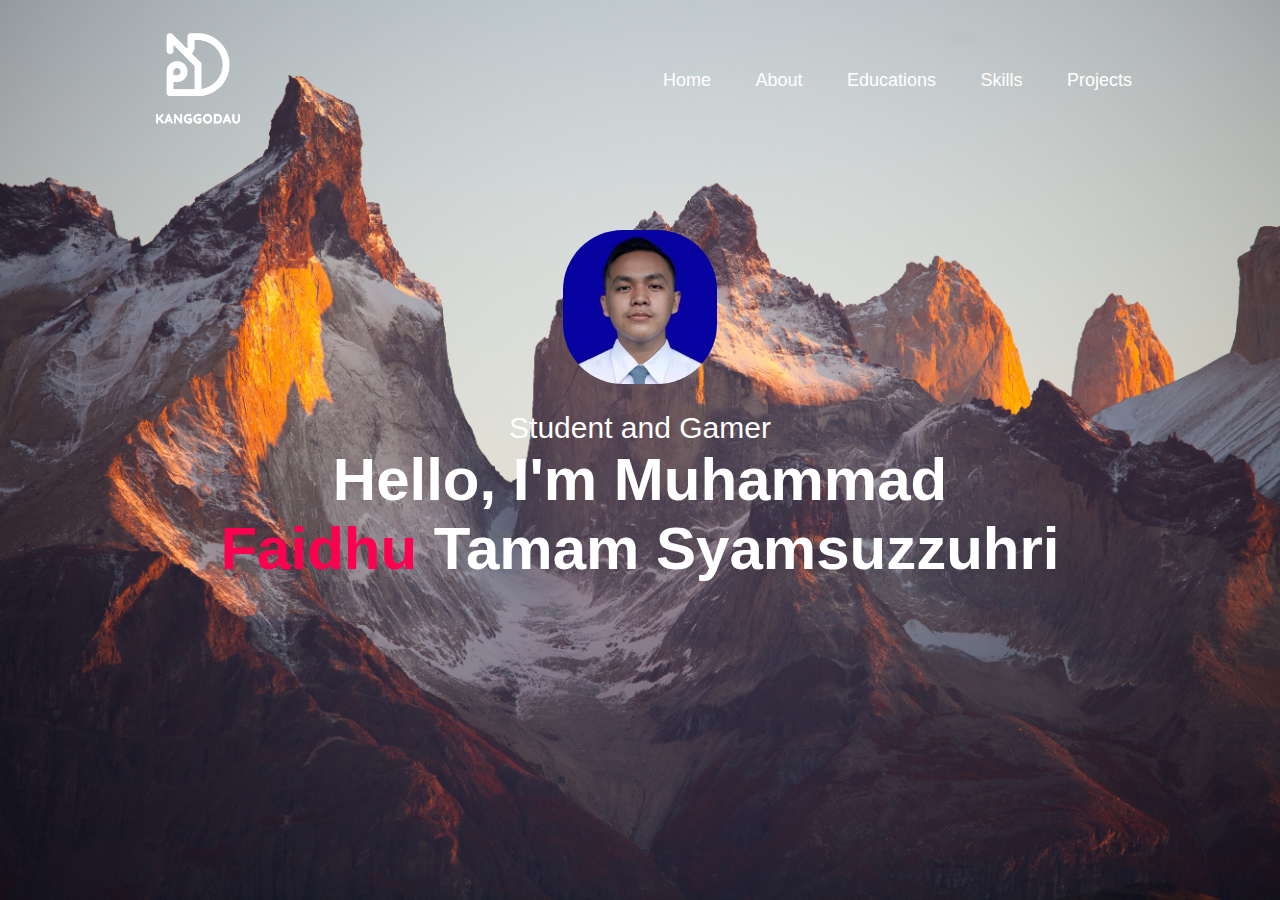
<file: index.html>
<!DOCTYPE html>
<html lang="en">
  <head>
    <meta charset="UTF-8" />
    <meta http-equiv="X-UA-Compatible" content="IE=edge" />
    <meta name="viewport" content="width=device-width, initial-scale=1.0" />
    <title>Portofolio | Faidhu Tamam</title>
    <link rel="shortcut icon" href="img/logo2icon.png" />
    <link rel="stylesheet" href="style.css" />
  </head>
  <body>
    <div class="header">
      <div class="container">
        <nav>
          <img src="img/logo1.png" class="logo1" />
          <ul>
            <li><a href="index.html">Home</a></li>
            <li><a href="about.html">About</a></li>
            <li><a href="education.html">Educations</a></li>
            <li><a href="skills.html">Skills</a></li>
            <li><a href="project.html">Projects</a></li>
          </ul>
        </nav>
        <div class="header-text">
          <img src="img/Foto.jpg" alt="Foto" />
          <p>Student and Gamer</p>
          <h1>
            Hello, I'm Muhammad
            <br />
            <span>Faidhu</span> Tamam Syamsuzzuhri
          </h1>
        </div>
      </div>
    </div>
  </body>
</html>
</file>
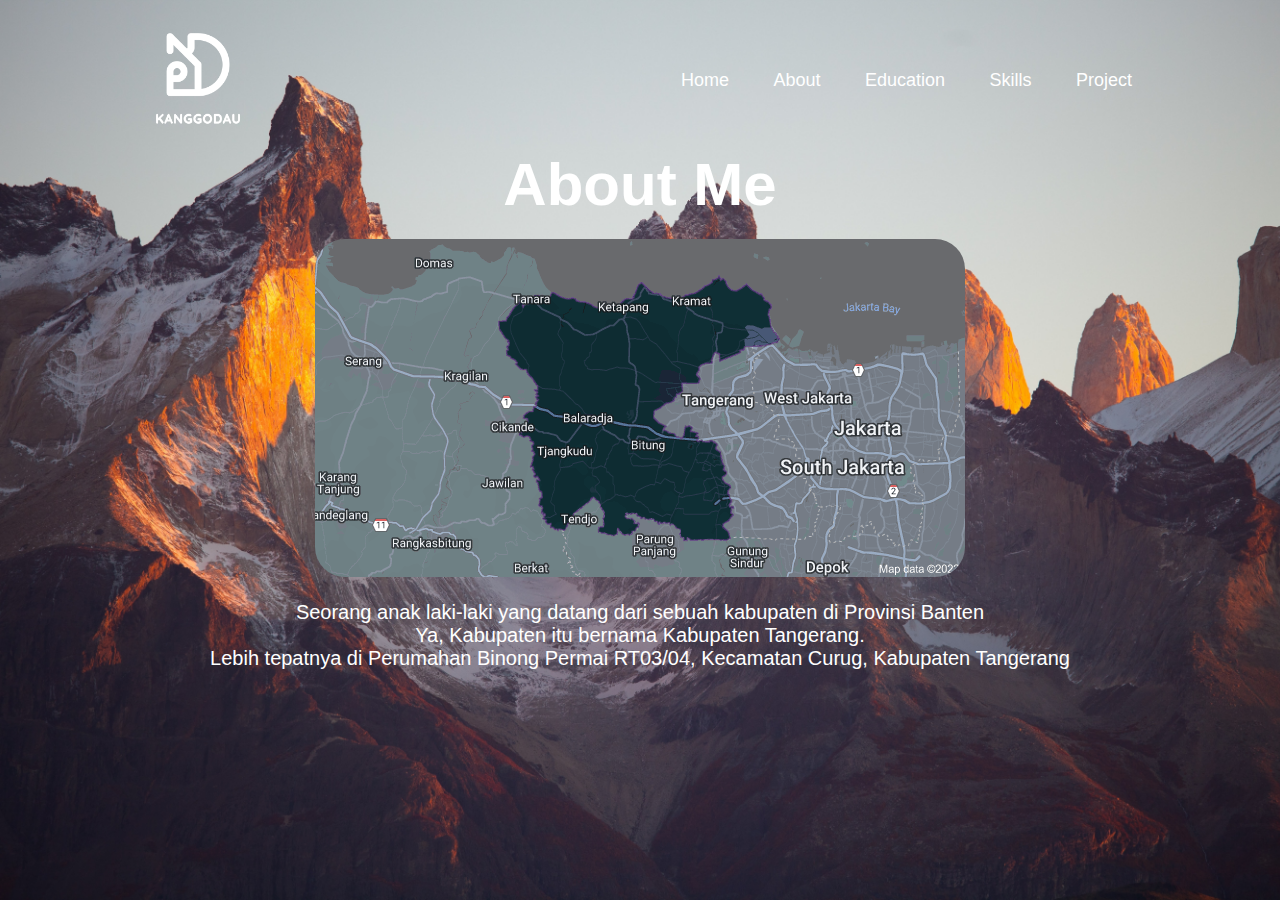
<file: about.html>
<!DOCTYPE html>
<html lang="en">
  <head>
    <meta charset="UTF-8" />
    <meta http-equiv="X-UA-Compatible" content="IE=edge" />
    <meta name="viewport" content="width=device-width, initial-scale=1.0" />
    <title>About</title>
    <link rel="shortcut icon" href="img/logo2icon.png" />
    <link rel="stylesheet" href="style.css" />
  </head>
  <body>
    <div class="header">
      <div class="container">
        <nav>
          <img src="img/logo1.png" class="logo1" />
          <ul>
            <li><a href="index.html">Home</a></li>
            <li><a href="about.html">About</a></li>
            <li><a href="education.html">Education</a></li>
            <li><a href="skills.html">Skills</a></li>
            <li><a href="project.html">Project</a></li>
          </ul>
        </nav>
        <div class="header-text2">
          <h1>About Me</h1>
          <img src="img/maptgr.png" alt="Map Tangerang" />
          <p>Seorang anak laki-laki yang datang dari sebuah kabupaten di Provinsi Banten</p>
          <p>Ya, Kabupaten itu bernama Kabupaten Tangerang.</p>
          <p>Lebih tepatnya di Perumahan Binong Permai RT03/04, Kecamatan Curug, Kabupaten Tangerang</p>
        </div>
      </div>
    </div>
  </body>
</html>
</file>
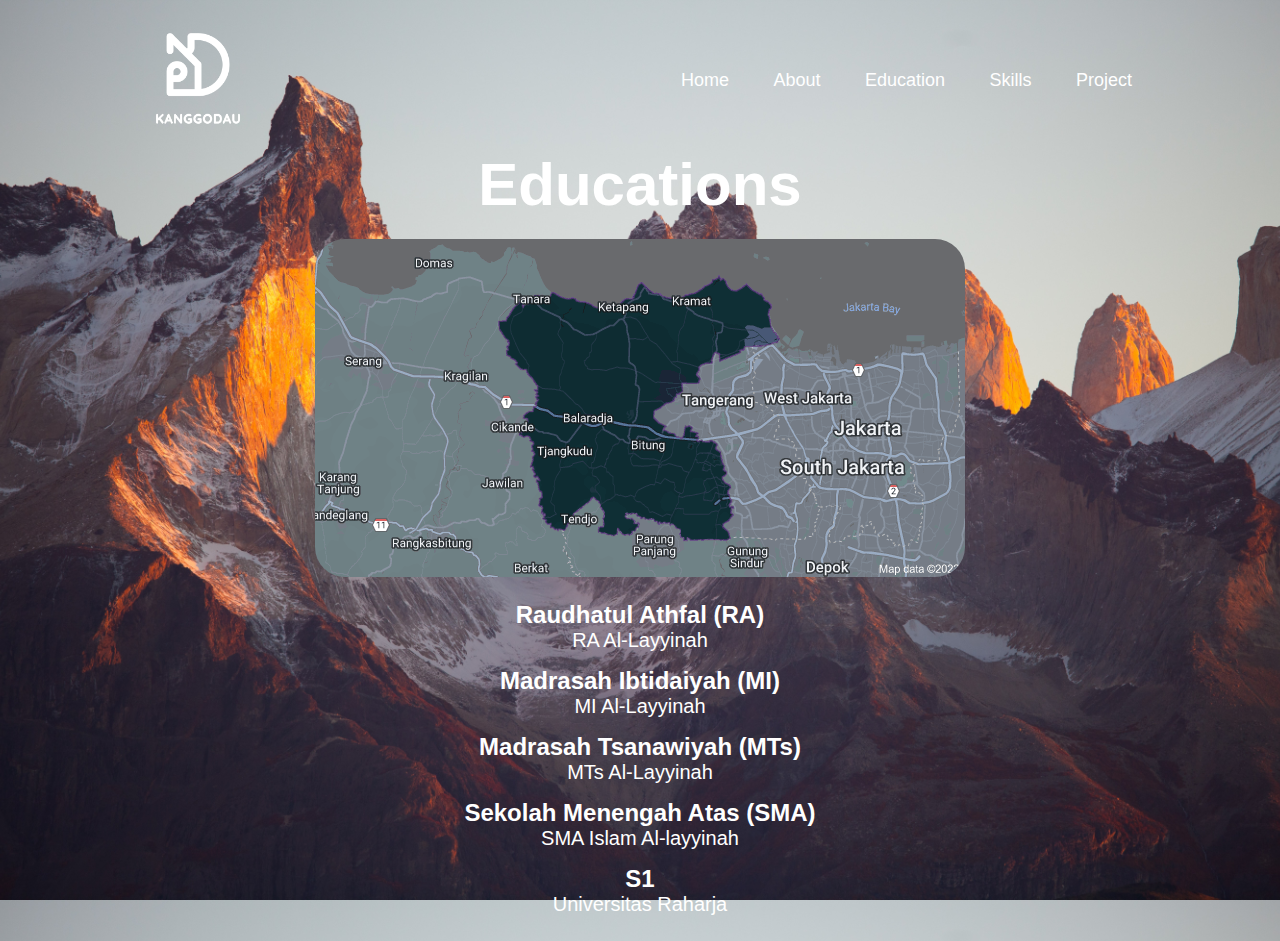
<file: education.html>
<!DOCTYPE html>
<html lang="en">
  <head>
    <meta charset="UTF-8" />
    <meta http-equiv="X-UA-Compatible" content="IE=edge" />
    <meta name="viewport" content="width=device-width, initial-scale=1.0" />
    <title>Educations</title>
    <link rel="stylesheet" href="style.css" />
    <link rel="shortcut icon" href="img/logo2icon.png" />
  </head>
  <body>
    <div class="header">
      <div class="container">
        <nav>
          <img src="img/logo1.png" class="logo1" />
          <ul>
            <li><a href="index.html">Home</a></li>
            <li><a href="about.html">About</a></li>
            <li><a href="education.html">Education</a></li>
            <li><a href="skills.html">Skills</a></li>
            <li><a href="project.html">Project</a></li>
          </ul>
        </nav>
        <div class="header-text3">
          <h1>Educations</h1>
          <img src="img/maptgr.png" alt="Map Tangerang" />
          <h2>Raudhatul Athfal (RA)</h2>
          <p>RA Al-Layyinah</p>
          <h2>Madrasah Ibtidaiyah (MI)</h2>
          <p>MI Al-Layyinah</p>
          <h2>Madrasah Tsanawiyah (MTs)</h2>
          <p>MTs Al-Layyinah</p>
          <h2>Sekolah Menengah Atas (SMA)</h2>
          <p>SMA Islam Al-layyinah</p>
          <h2>S1</h2>
          <p>Universitas Raharja</p>
        </div>
      </div>
    </div>
  </body>
</html>
</file>
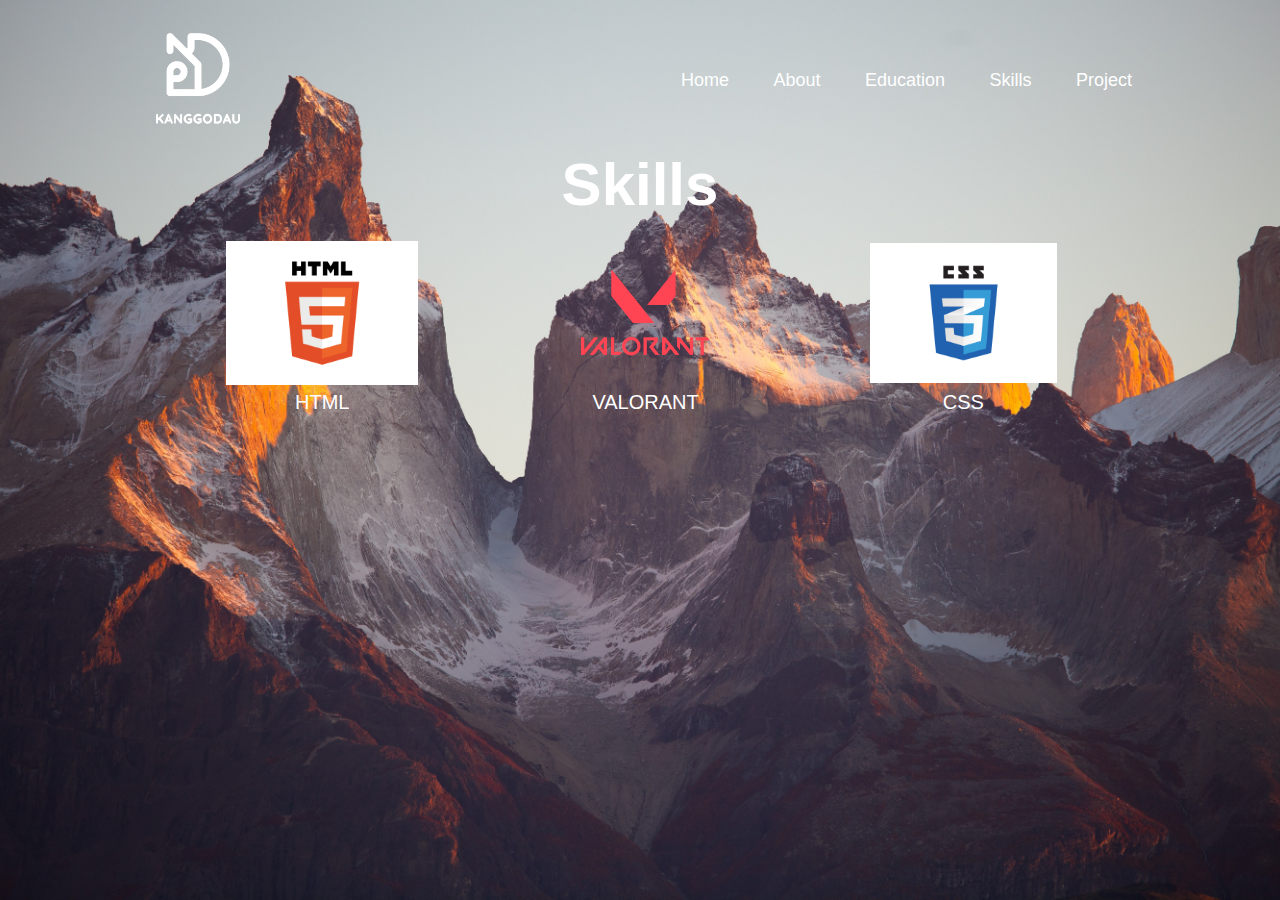
<file: skills.html>
<!DOCTYPE html>
<html lang="en">
  <head>
    <meta charset="UTF-8" />
    <meta http-equiv="X-UA-Compatible" content="IE=edge" />
    <meta name="viewport" content="width=device-width, initial-scale=1.0" />
    <title>Skills</title>
    <link rel="stylesheet" href="style.css" />
    <link rel="shortcut icon" href="img/logo2icon.png" />
  </head>
  <body>
    <div class="header">
      <div class="container">
        <nav>
          <img src="img/logo1.png" class="logo1" />
          <ul>
            <li><a href="index.html">Home</a></li>
            <li><a href="about.html">About</a></li>
            <li><a href="education.html">Education</a></li>
            <li><a href="skills.html">Skills</a></li>
            <li><a href="project.html">Project</a></li>
          </ul>
        </nav>
        <div class="header-text4">
          <h1>Skills</h1>
        </div>
        <div class="table">
          <table>
            <tr>
              <th><img src="img/HTML5.png" alt="" /></th>
              <th><img src="img/valo2.png" alt="" /></th>
              <th><img src="img/CSS3.jpg" alt="" /></th>
            </tr>
            <tr>
              <td>HTML</td>
              <td>VALORANT</td>
              <td>CSS</td>
            </tr>
          </table>
        </div>
      </div>
    </div>
  </body>
</html>
</file>
<file: style.css>
* {
  margin: 0;
  padding: 0;
  font-family: 'Poppins', sans-serif;
  box-sizing: border-box;
}
body {
  background-image: url(img/background1.jpg);
  color: #ffff;
  width: 100%;
  height: 100vh;
  background-size: cover;
  background-position: center;
}
.container {
  padding: 10px 10%;
}
nav {
  display: flex;
  align-items: center;
  justify-content: space-between;
  flex-wrap: wrap;
}
.logo1 {
  width: 140px;
}
nav ul li {
  display: inline-block;
  list-style: none;
  margin: 10px 20px;
}
nav ul li a {
  color: #ffff;
  text-decoration: none;
  font-size: 18px;
  position: relative;
}
nav ul li a::after {
  content: '';
  width: 0px;
  height: 3px;
  background: #ff004f;
  position: absolute;
  left: 0;
  bottom: -6px;
  transition: 0.5s;
}
nav ul li a:hover::after {
  width: 100%;
}
.header-text {
  margin-top: 80px;
  font-size: 30px;
  text-align: center;
  position: relative;
}
.header-text p {
  margin-top: 20px;
}
.header-text h1 {
  font-size: 60px;
  margin-top: 0px;
}
.header-text span {
  color: #ff004f;
}
.header-text img {
  width: 15%;
  border-radius: 60px;
}
/* Akhir Page Home */
/* Awal Page About */
.header-text2 {
  text-align: center;
  position: relative;
}
.header-text2 h1 {
  font-size: 60px;
}
.header-text2 img {
  border-radius: 30px;
  margin-top: 20px;
  margin-bottom: 20px;
}
.header-text2 p {
  font-size: 20px;
}
/* Akhir Page About */
/* Awal Page Educations */
.header-text3 {
  text-align: center;
  position: relative;
}
.header-text3 h1 {
  font-size: 60px;
}
.header-text3 img {
  border-radius: 30px;
  margin-top: 20px;
  margin-bottom: 20px;
}
.header-text3 p {
  font-size: 20px;
  margin-bottom: 15px;
}
/* Akhir Page Educatios */
/* Awal Page Skills */
.header-text4 {
  text-align: center;
  position: relative;
}
.header-text4 h1 {
  font-size: 60px;
  margin-bottom: 20px;
}
table tr th img {
  width: 50%;
}
table tr td {
  text-align: center;
  font-size: 20px;
}
.th2 {
  position: center;
}
</file>
